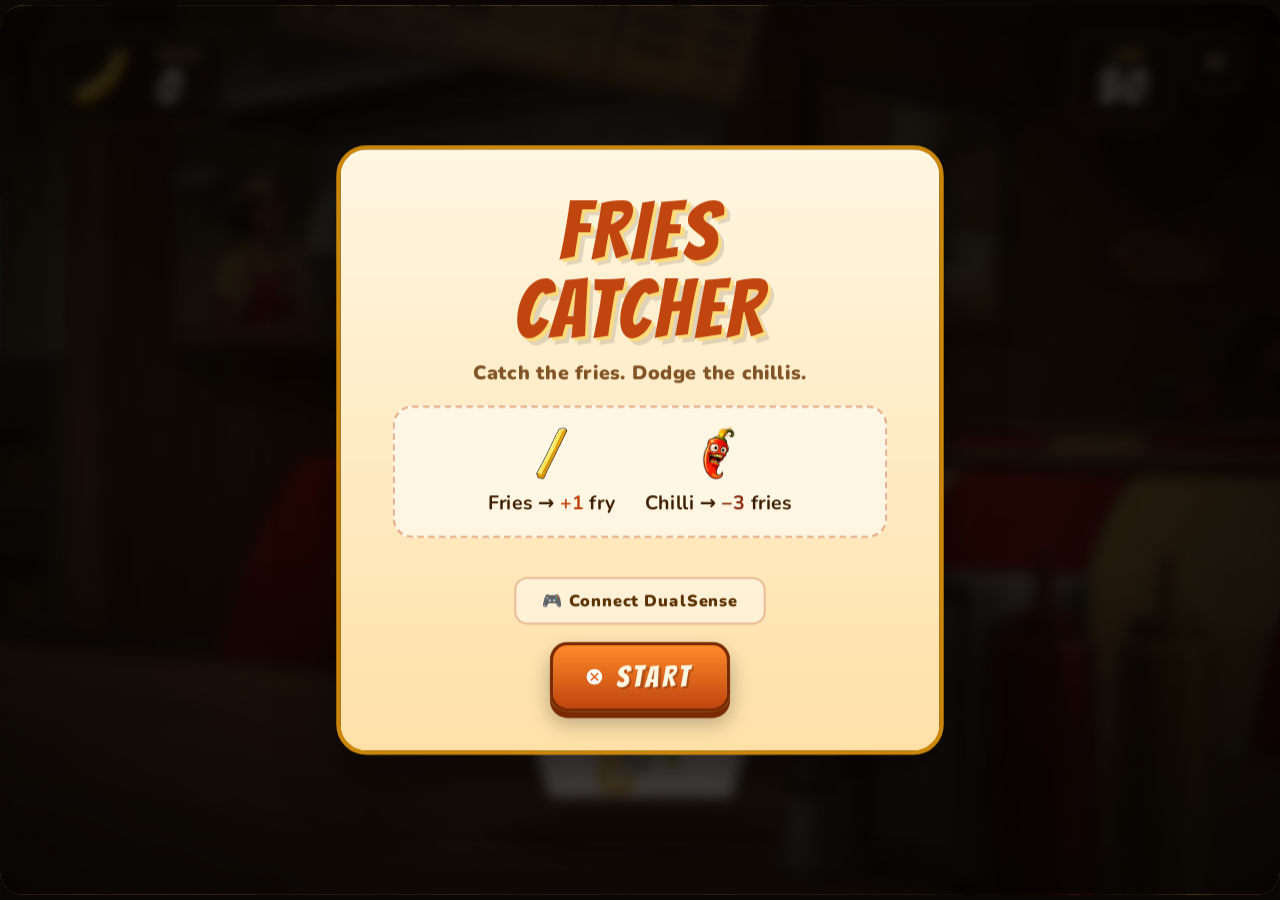
<file: index.html>
<!DOCTYPE html>
<html lang="en">
<head>
<meta charset="UTF-8">
<meta name="viewport" content="width=device-width, initial-scale=1.0, maximum-scale=1.0, user-scalable=no">
<title>Fries Catcher</title>
<link href="https://fonts.googleapis.com/css2?family=Bangers&family=Nunito:wght@700;900&display=swap" rel="stylesheet">
<link rel="stylesheet" href="style.css">
</head>
<body>
  <div class="rotate-nudge">
    <div>
      <div class="icon">📱</div>
      <div>Rotate device to</div>
      <div style="color:#ffb547; font-size:32px; margin-top:8px">LANDSCAPE</div>
    </div>
  </div>
  <div id="stage">
    <div id="game" data-screen-label="01 Game">
      <div id="bg-veil"></div>
      <canvas id="play"></canvas>

      <!-- HUD -->
      <div class="hud">
        <div class="hud-card score" id="scoreCard">
          <div class="score-icon" id="scoreIcon"></div>
          <div>
            <div class="label">FRIES</div>
            <div class="value" id="scoreVal">0</div>
          </div>
        </div>
        <div class="hud-right">
          <div class="hud-card timer" id="timerCard">
            <div>
              <div class="label" style="text-align:right">TIME</div>
              <div class="value" id="timerVal">50</div>
            </div>
          </div>
          <button class="stop-btn" id="stopBtn" aria-label="Pause" title="Pause">
            <svg viewBox="0 0 24 24" width="26" height="26" fill="none" stroke="currentColor" stroke-width="3" stroke-linecap="round"><rect x="6" y="5" width="4" height="14" fill="currentColor" stroke="none" rx="1"/><rect x="14" y="5" width="4" height="14" fill="currentColor" stroke="none" rx="1"/></svg>
          </button>
          <button class="stop-btn debug-csv-btn hidden" id="debugCsvBtn" title="Download CSV">
            <svg viewBox="0 0 24 24" width="20" height="20" fill="none" stroke="currentColor" stroke-width="2.5" stroke-linecap="round" stroke-linejoin="round"><path d="M12 15V3m0 12-4-4m4 4 4-4"/><rect x="3" y="17" width="18" height="4" rx="1" fill="currentColor" stroke="none" opacity="0.5"/></svg>
          </button>
        </div>
      </div>

      <!-- Pause overlay -->
      <div class="overlay hidden" id="pauseScreen">
        <div class="panel">
          <div class="title">PAUSED</div>
          <div class="subtitle">Take a breath — the fries will wait.</div>
          <div style="display:flex; gap:14px; justify-content:center; flex-wrap:wrap; margin-top:8px">
            <button class="btn" id="resumeBtn"><img class="ps5-btn-icon" src="assets/PS5_buttons/Cross.svg">RESUME</button>
            <button class="btn btn-alt" id="restartBtn"><img class="ps5-btn-icon" src="assets/PS5_buttons/Triangle.svg">RESTART</button>
            <button class="btn btn-alt" id="homeBtn"><img class="ps5-btn-icon" src="assets/PS5_buttons/Circle.svg">HOME</button>
          </div>
        </div>
      </div>

      <div class="combo-badge" id="comboBadge">COMBO ×2</div>

      <!-- <div class="drag-hint" id="dragHint">🎮 tilt or use stick to move</div> -->


      <div class="flash-good" id="flashGood"></div>
      <div class="flash-bad" id="flashBad"></div>
      <div id="countdown"></div>

      <!-- Pre-game controller hint -->
      <div id="startHint" class="hidden">
        <img src="assets/Dualsense_Black_1.png" alt="">
      </div>

      <!-- Start overlay -->
      <div class="overlay" id="startScreen">
        <div class="panel">
          <div class="title">FRIES<br>CATCHER</div>
          <div class="subtitle">Catch the fries. Dodge the chillis.</div>
          <div class="rules">
            <div class="rule">
              <div class="swatch sw-fry"></div>
              <div>Fries → <strong>+1</strong> fry</div>
            </div>
            <div class="rule bad">
              <div class="swatch sw-chilli"></div>
              <div>Chilli → <strong>−3</strong> fries</div>
            </div>
          </div>
          <div style="display: flex; flex-direction: column; gap: 12px; align-items: center;">
            <button class="btn-ds" id="connectBtn">🎮 Connect DualSense</button>
            <button class="btn-ds" id="speakerBtn" style="display:none">🔊 Select Controller Speaker</button>
            <button class="btn" id="startBtn"><img class="ps5-btn-icon" src="assets/PS5_buttons/Cross.svg">START</button>
          </div>
 
        </div>
      </div>

      <!-- Game over overlay -->
      <div class="overlay hidden" id="endScreen">
        <div class="panel">
          <div class="title">TIME'S UP!</div>
          <div class="big-score" id="finalScore">0</div>
          <div class="score-label">Fries Caught</div>
          <div class="stats">
            <div class="stat">
              <div class="n" id="bestStreak">0</div>
              <div class="l">Best Streak</div>
            </div>
            <div class="stat">
              <div class="n" id="chillisHit">0</div>
              <div class="l">Chillis Hit</div>
            </div>
          </div>
          <div style="display:flex; justify-content:center; margin-top:4px">
            <button class="btn" id="continueBtn"><img class="ps5-btn-icon" src="assets/PS5_buttons/Cross.svg">CONTINUE</button>
          </div>
        </div>
      </div>

      <!-- Leaderboard overlay -->
      <div class="overlay hidden" id="leaderboardScreen">
        <div class="panel lb-panel">
          <div class="title">LEADERBOARD</div>
          <div class="lb-list-wrap" id="lbListWrap">
            <ol id="lbList" class="lb-list"></ol>
          </div>
          <div style="display:flex; flex-direction:column; gap:8px; margin-top:12px">
            <button class="btn lb-action-btn" id="lbAgainBtn"><img class="ps5-btn-icon" src="assets/PS5_buttons/Cross.svg">PLAY AGAIN</button>
            <button class="btn btn-alt lb-action-btn" id="lbHomeBtn"><img class="ps5-btn-icon" src="assets/PS5_buttons/Circle.svg">HOME</button>
          </div>
        </div>
      </div>
    </div>
  </div>

<script src="config.js"></script>
<script src="dualsense.js"></script>
<script src="game.js"></script>
</body>
</html>
</file>
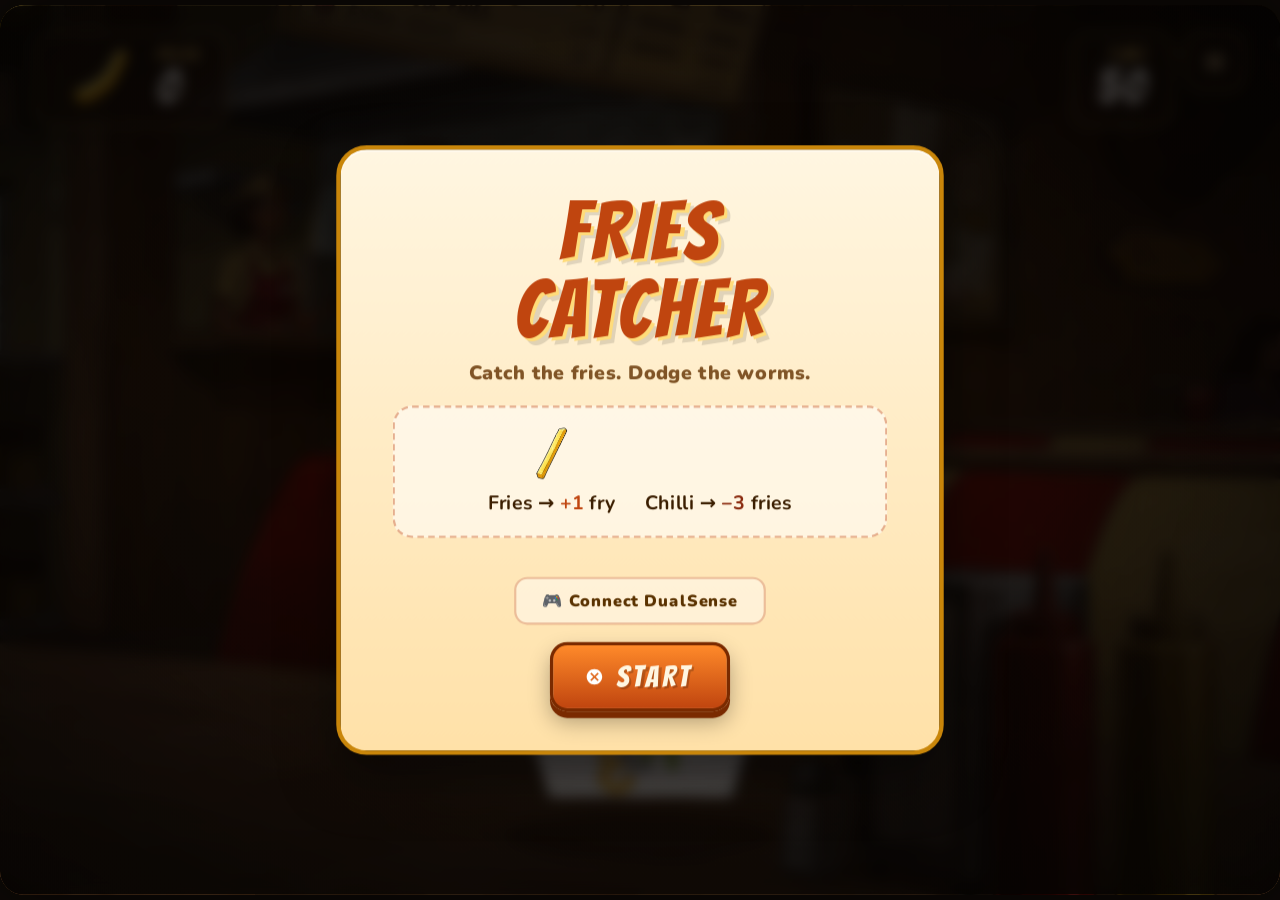
<file: Fries Catcher.html>
<!DOCTYPE html>
<html lang="en">
<head>
<meta charset="UTF-8">
<meta name="viewport" content="width=device-width, initial-scale=1.0, maximum-scale=1.0, user-scalable=no">
<title>Fries Catcher</title>
<link href="https://fonts.googleapis.com/css2?family=Bangers&family=Nunito:wght@700;900&display=swap" rel="stylesheet">
<link rel="stylesheet" href="style.css">
</head>
<body>
  <div class="rotate-nudge">
    <div>
      <div class="icon">📱</div>
      <div>Rotate device to</div>
      <div style="color:#ffb547; font-size:32px; margin-top:8px">LANDSCAPE</div>
    </div>
  </div>
  <div id="stage">
    <div id="game" data-screen-label="01 Game">
      <div id="bg-veil"></div>
      <canvas id="play"></canvas>

      <!-- HUD -->
      <div class="hud">
        <div class="hud-card score" id="scoreCard">
          <div class="score-icon" id="scoreIcon"></div>
          <div>
            <div class="label">FRIES</div>
            <div class="value" id="scoreVal">0</div>
          </div>
        </div>
        <div class="hud-right">
          <div class="hud-card timer" id="timerCard">
            <div>
              <div class="label" style="text-align:right">TIME</div>
              <div class="value" id="timerVal">50</div>
            </div>
          </div>
          <button class="stop-btn" id="stopBtn" aria-label="Pause" title="Pause">
            <svg viewBox="0 0 24 24" width="26" height="26" fill="none" stroke="currentColor" stroke-width="3" stroke-linecap="round"><rect x="6" y="5" width="4" height="14" fill="currentColor" stroke="none" rx="1"/><rect x="14" y="5" width="4" height="14" fill="currentColor" stroke="none" rx="1"/></svg>
          </button>
        </div>
      </div>

      <!-- Pause overlay -->
      <div class="overlay hidden" id="pauseScreen">
        <div class="panel">
          <div class="title">PAUSED</div>
          <div class="subtitle">Take a breath — the fries will wait.</div>
          <div style="display:flex; gap:14px; justify-content:center; flex-wrap:wrap; margin-top:8px">
            <button class="btn" id="resumeBtn"><img class="ps5-btn-icon" src="assets/PS5_buttons/Cross.svg">RESUME</button>
            <button class="btn btn-alt" id="restartBtn"><img class="ps5-btn-icon" src="assets/PS5_buttons/Triangle.svg">RESTART</button>
            <button class="btn btn-alt" id="homeBtn"><img class="ps5-btn-icon" src="assets/PS5_buttons/Circle.svg">HOME</button>
          </div>
        </div>
      </div>

      <div class="combo-badge" id="comboBadge">COMBO ×2</div>

      <!-- <div class="drag-hint" id="dragHint">🎮 tilt or use stick to move</div> -->


      <div class="flash-good" id="flashGood"></div>
      <div class="flash-bad" id="flashBad"></div>
      <div id="countdown"></div>

      <!-- Pre-game controller hint -->
      <div id="startHint" class="hidden">
        <img src="assets/Dualsense_Black_1.png" alt="">
      </div>

      <!-- Start overlay -->
      <div class="overlay" id="startScreen">
        <div class="panel">
          <div class="title">FRIES<br>CATCHER</div>
          <div class="subtitle">Catch the fries. Dodge the worms.</div>
          <div class="rules">
            <div class="rule">
              <div class="swatch sw-fry"></div>
              <div>Fries → <strong>+1</strong> fry</div>
            </div>
            <div class="rule bad">
              <div class="swatch sw-worm"></div>
              <div>Chilli → <strong>−3</strong> fries</div>
            </div>
          </div>
          <div style="display: flex; flex-direction: column; gap: 12px; align-items: center;">
            <button class="btn-ds" id="connectBtn">🎮 Connect DualSense</button>
            <button class="btn-ds" id="speakerBtn" style="display:none">🔊 Select Controller Speaker</button>
            <button class="btn" id="startBtn"><img class="ps5-btn-icon" src="assets/PS5_buttons/Cross.svg">START</button>
          </div>
 
        </div>
      </div>

      <!-- Game over overlay -->
      <div class="overlay hidden" id="endScreen">
        <div class="panel">
          <div class="title">TIME'S UP!</div>
          <div class="big-score" id="finalScore">0</div>
          <div class="score-label">Fries Caught</div>
          <div class="stats">
            <div class="stat">
              <div class="n" id="bestStreak">0</div>
              <div class="l">Best Streak</div>
            </div>
            <div class="stat">
              <div class="n" id="wormsHit">0</div>
              <div class="l">Worms Hit</div>
            </div>
          </div>
          <div style="display:flex; justify-content:center; margin-top:4px">
            <button class="btn" id="continueBtn"><img class="ps5-btn-icon" src="assets/PS5_buttons/Cross.svg">CONTINUE</button>
          </div>
        </div>
      </div>

      <!-- Leaderboard overlay -->
      <div class="overlay hidden" id="leaderboardScreen">
        <div class="panel lb-panel">
          <div class="title">LEADERBOARD</div>
          <div class="lb-list-wrap" id="lbListWrap">
            <ol id="lbList" class="lb-list"></ol>
          </div>
          <div style="display:flex; flex-direction:column; gap:8px; margin-top:12px">
            <button class="btn lb-action-btn" id="lbAgainBtn"><img class="ps5-btn-icon" src="assets/PS5_buttons/Cross.svg">PLAY AGAIN</button>
            <button class="btn btn-alt lb-action-btn" id="lbHomeBtn"><img class="ps5-btn-icon" src="assets/PS5_buttons/Circle.svg">HOME</button>
          </div>
        </div>
      </div>
    </div>
  </div>

<script src="config.js"></script>
<script src="dualsense.js"></script>
<script src="game.js"></script>
</body>
</html>
</file>
<file: style.css>
* { box-sizing: border-box; margin: 0; padding: 0; -webkit-tap-highlight-color: transparent; }
html, body {
  width: 100%; height: 100%; overflow: hidden;
  font-family: 'Nunito', system-ui, sans-serif;
  background: #1a1208;
  user-select: none; -webkit-user-select: none;
  touch-action: none;
}

#stage {
  position: fixed; inset: 0;
  display: flex; align-items: center; justify-content: center;
  background:
    radial-gradient(ellipse at center, #1a1208 0%, #0d0906 70%);
  padding: 0;
}
/* Portrait / too-narrow nudge */
.rotate-nudge {
  position: fixed; inset: 0;
  display: none; align-items: center; justify-content: center;
  background: rgba(8,5,3,0.92);
  color: #ffe1a8;
  z-index: 100;
  font-family: 'Bangers', sans-serif;
  letter-spacing: 2px;
  font-size: 24px;
  text-align: center;
  padding: 24px;
}
.rotate-nudge .icon { font-size: 64px; margin-bottom: 16px; animation: rotSpin 2.2s ease-in-out infinite; display: inline-block; }
@keyframes rotSpin {
  0%, 40% { transform: rotate(0); }
  60%, 100% { transform: rotate(-90deg); }
}
@media (orientation: portrait) and (max-width: 900px) {
  .rotate-nudge { display: flex; flex-direction: column; }
}

/* iPad landscape stage: 1180 x 820 (iPad Pro 11" landscape-ish). Scales to fit viewport. */
#game {
  position: relative;
  width: 1180px; height: 820px;
  transform-origin: center center;
  transform: scale(var(--fit-s, 1)); /* set by fitStage() via CSS custom property */
  background-image: url('assets/Background1.png');
  background-size: cover;
  background-position: center;
  overflow: hidden;
  box-shadow: 0 0 80px rgba(0,0,0,0.6);
  border-radius: 22px;
  cursor: grab;
  flex-shrink: 0;
}
#game.dragging { cursor: grabbing; }
#game.chilli-hit { animation: chilliHit 0.55s ease-out; }
@keyframes chilliHit {
  0%   { transform: scale(var(--fit-s,1))           translate(0,0);     box-shadow: 0 0 80px rgba(0,0,0,0.6), inset 0 0 0 0   rgba(0,0,0,0); }
  15%  { transform: scale(calc(var(--fit-s,1)*0.96)) translate(-8px,2px); box-shadow: 0 0 80px rgba(0,0,0,0.6), inset 0 0 0 28px rgba(0,0,0,0.72); }
  32%  { transform: scale(calc(var(--fit-s,1)*0.965)) translate(8px,-2px); box-shadow: 0 0 80px rgba(0,0,0,0.6), inset 0 0 0 28px rgba(0,0,0,0.72); }
  50%  { transform: scale(var(--fit-s,1))           translate(-5px,1px); box-shadow: 0 0 80px rgba(0,0,0,0.6), inset 0 0 0 12px rgba(0,0,0,0.4); }
  70%  { transform: scale(var(--fit-s,1))           translate(3px,0);   box-shadow: 0 0 80px rgba(0,0,0,0.6), inset 0 0 0 4px  rgba(0,0,0,0.2); }
  100% { transform: scale(var(--fit-s,1))           translate(0,0);     box-shadow: 0 0 80px rgba(0,0,0,0.6), inset 0 0 0 0   rgba(0,0,0,0); }
}

/* Background dimmer to keep gameplay readable */
#bg-veil {
  position: absolute; inset: 0;
  background:
    radial-gradient(ellipse at center, rgba(0,0,0,0.15) 0%, rgba(0,0,0,0.55) 100%),
    linear-gradient(180deg, rgba(8,6,4,0.35) 0%, rgba(8,6,4,0.25) 50%, rgba(8,6,4,0.55) 100%);
  backdrop-filter: blur(1.5px) saturate(0.85);
  -webkit-backdrop-filter: blur(1.5px) saturate(0.85);
  pointer-events: none;
}

canvas {
  position: absolute; inset: 0;
  width: 100%; height: 100%;
  display: block;
}

/* HUD */
.hud {
  position: absolute; top: 0; left: 0; right: 0;
  padding: 24px 32px;
  display: flex; justify-content: space-between; align-items: flex-start;
  pointer-events: none;
  z-index: 5;
  gap: 12px;
}
.hud-right {
  display: flex; align-items: flex-start; gap: 10px;
  pointer-events: none;
}
.hud-right > * { pointer-events: auto; }

.stop-btn {
  pointer-events: auto;
  width: 56px; height: 56px;
  border-radius: 16px;
  background: rgba(20, 12, 6, 0.72);
  border: 2px solid rgba(255, 220, 120, 0.35);
  color: #ffe1a8;
  display: flex; align-items: center; justify-content: center;
  cursor: pointer;
  box-shadow: 0 6px 18px rgba(0,0,0,0.4), inset 0 1px 0 rgba(255,255,255,0.08);
  backdrop-filter: blur(4px);
  -webkit-backdrop-filter: blur(4px);
  transition: transform 0.1s ease, background 0.15s ease;
  margin-left: 0;
}
.stop-btn:hover { background: rgba(40, 24, 12, 0.85); transform: translateY(-1px); }
.stop-btn:active { transform: translateY(1px); }
.debug-csv-btn.hidden { display: none; }

.btn-alt {
  background: linear-gradient(180deg, #fff6e1 0%, #ffdc9a 100%) !important;
  color: #7a2a00 !important;
  text-shadow: 1px 1px 0 rgba(255,255,255,0.4) !important;
  border-color: #7a2a00 !important;
}
.hud-card {
  background: rgba(20, 12, 6, 0.72);
  border: 2px solid rgba(255, 220, 120, 0.35);
  border-radius: 18px;
  padding: 12px 22px;
  color: #fff6d8;
  display: flex; align-items: center; gap: 14px;
  box-shadow: 0 6px 18px rgba(0,0,0,0.4), inset 0 1px 0 rgba(255,255,255,0.08);
  backdrop-filter: blur(4px);
  -webkit-backdrop-filter: blur(4px);
  transition: transform 0.15s ease;
}
.hud-card .label {
  font-family: 'Bangers', sans-serif;
  font-size: 16px; letter-spacing: 3px;
  color: #f8c96c;
  line-height: 1;
  opacity: 0.9;
}
.hud-card .value {
  font-family: 'Bangers', sans-serif;
  font-size: 44px; letter-spacing: 2px;
  line-height: 1;
  color: #fff;
  text-shadow: 0 2px 0 rgba(0,0,0,0.4);
}
.hud-card.timer.urgent {
  border-color: #ff6a3d;
  animation: pulse 0.6s ease-in-out infinite alternate;
}
@keyframes pulse {
  from { transform: scale(1); box-shadow: 0 4px 14px rgba(0,0,0,0.4); }
  to   { transform: scale(1.04); box-shadow: 0 4px 22px rgba(255,90,60,0.55); }
}

.score-icon {
  width: 74px; height: 60px;
  background-image: url('assets/FrenchFries_Score.png');
  background-size: contain; background-repeat: no-repeat; background-position: center;
  filter: drop-shadow(0 1px 2px rgba(0,0,0,0.4));
  transition: transform 0.2s ease;
}
.score-icon.fire {
  background-image: url('assets/FrenchFries_Score_Fire.png');
  width: 74px; height: 60px;
  animation: fireWobble 0.4s ease-in-out infinite alternate;
}
@keyframes fireWobble {
  from { transform: scale(1) rotate(-3deg); }
  to   { transform: scale(1.08) rotate(3deg); }
}

.combo-badge {
  position: absolute;
  top: 118px; left: 50%;
  transform: translateX(-50%);
  background: rgba(0, 0, 0, 0.38);
  color: #ff8c2e;
  font-family: 'Bangers', sans-serif;
  letter-spacing: 4px;
  padding: 10px 30px;
  border-radius: 999px;
  font-size: 28px;
  /* box-shadow: 0 0 32px rgba(255, 80, 20, 0.5), 0 4px 18px rgba(0,0,0,0.55); */
  /* text-shadow: 0 0 16px rgba(255, 140, 50, 0.9); */
  opacity: 0;
  pointer-events: none;
  z-index: 5;
}
.combo-badge.visible {
  animation: comboPop 0.52s cubic-bezier(0.34, 1.56, 0.64, 1) both;
}
@keyframes comboPop {
  0%   { transform: translateX(-50%) scale(0.3) rotate(-8deg); opacity: 0; }
  55%  { transform: translateX(-50%) scale(1.25) rotate(4deg);  opacity: 1; }
  75%  { transform: translateX(-50%) scale(0.90) rotate(-2deg); }
  88%  { transform: translateX(-50%) scale(1.08) rotate(1deg);  }
  100% { transform: translateX(-50%) scale(1)    rotate(0deg);  opacity: 1; }
}

/* Drag hint */
.drag-hint {
  position: absolute; bottom: 24%; left: 50%; transform: translateX(-50%);
  background: rgba(0,0,0,0.6);
  color: #fff;
  padding: 12px 24px;
  border-radius: 999px;
  font-size: 18px; font-weight: 700;
  letter-spacing: 0.5px;
  border: 1px solid rgba(255,255,255,0.18);
  pointer-events: none;
  z-index: 5;
  animation: hintFloat 1.6s ease-in-out infinite alternate;
}
@keyframes hintFloat {
  from { transform: translate(-50%, 0); opacity: 0.85; }
  to   { transform: translate(-50%, -6px); opacity: 1; }
}
.drag-hint.hidden { display: none; }

/* Overlay screens */
.overlay {
  position: absolute; inset: 0;
  background: radial-gradient(ellipse at center, rgba(20,10,4,0.55) 0%, rgba(5,3,2,0.85) 100%);
  display: flex; flex-direction: column;
  align-items: center; justify-content: center;
  gap: 18px;
  padding: 32px;
  z-index: 10;
  backdrop-filter: blur(6px);
  -webkit-backdrop-filter: blur(6px);
}
.overlay.hidden { display: none; }

.panel {
  background: linear-gradient(180deg, #fff6e1 0%, #ffe1a8 100%);
  color: #3b1e00;
  border-radius: 28px;
  padding: 40px 48px 36px;
  text-align: center;
  box-shadow: 0 20px 50px rgba(0,0,0,0.55), inset 0 2px 0 rgba(255,255,255,0.6);
  max-width: 560px;
  width: 100%;
  border: 4px solid #c9860a;
}

.title {
  font-family: 'Bangers', sans-serif;
  font-size: 76px;
  letter-spacing: 3px;
  color: #c0450f;
  text-shadow: 3px 3px 0 #ffdc7a, 6px 6px 0 rgba(0,0,0,0.12);
  line-height: 0.95;
  margin-bottom: 10px;
}
.subtitle {
  font-weight: 900;
  font-size: 18px;
  color: #6a3a0a;
  letter-spacing: 0.5px;
  opacity: 0.85;
  margin-bottom: 18px;
}

.rules {
  display: flex; flex-direction: row; justify-content: center; align-items: center; gap: 28px;
  margin: 16px 0 24px;
  padding: 18px 28px;
  background: rgba(255,255,255,0.55);
  border-radius: 18px;
  border: 2px dashed rgba(192, 69, 15, 0.4);
}
.rule {
  display: flex; flex-direction: column; align-items: center; gap: 10px;
  font-weight: 700; font-size: 18px; color: #3b1e00; text-align: center;
}
.rule .swatch {
  width: 48px; height: 48px;
  background-size: contain; background-repeat: no-repeat; background-position: center;
  flex-shrink: 0;
}
.rule .sw-fry { background-image: url('assets/FrenchFries_1.png'); }
.rule .sw-chilli { background-image: url('assets/Chilli_1.png'); }
.rule strong { color: #c0450f; }
.rule.bad strong { color: #8a2a0e; }

.big-score {
  font-family: 'Bangers', sans-serif;
  font-size: 108px;
  color: #c0450f;
  line-height: 1;
  letter-spacing: 3px;
  text-shadow: 4px 4px 0 #ffdc7a, 8px 8px 0 rgba(0,0,0,0.12);
}
.score-label {
  font-weight: 900;
  font-size: 15px;
  color: #6a3a0a;
  letter-spacing: 4px;
  text-transform: uppercase;
  margin-top: 4px;
}

.stats {
  display: grid; grid-template-columns: 1fr 1fr;
  gap: 14px; margin: 22px 0 12px;
}
.stat {
  background: rgba(255,255,255,0.6);
  border-radius: 14px;
  padding: 12px;
  border: 1px solid rgba(192, 69, 15, 0.25);
}
.stat .n {
  font-family: 'Bangers', sans-serif;
  font-size: 38px;
  color: #c0450f;
  letter-spacing: 1px;
}
.stat .l {
  font-size: 13px; font-weight: 900; color: #6a3a0a;
  letter-spacing: 2px; text-transform: uppercase;
}

.btn {
  display: inline-flex;
  align-items: center;
  gap: 8px;
  font-family: 'Bangers', sans-serif;
  font-size: 28px;
  letter-spacing: 3px;
  padding: 14px 32px 14px 26px;
  background: linear-gradient(180deg, #ff8a2a 0%, #c0450f 100%);
  color: #fff6e1;
  border: 3px solid #7a2a00;
  border-radius: 16px;
  cursor: pointer;
  box-shadow: 0 6px 0 #7a2a00, 0 10px 20px rgba(0,0,0,0.3);
  transition: transform 0.08s ease, box-shadow 0.08s ease;
  text-shadow: 2px 2px 0 rgba(0,0,0,0.2);
  margin-top: 4px;
}
.ps5-btn-icon {
  width: 24px;
  height: 24px;
  flex-shrink: 0;
}
.btn-alt .ps5-btn-icon {
  filter: brightness(0) invert(20%) sepia(100%) saturate(2000%) brightness(55%);
}
.btn:active {
  transform: translateY(4px);
  box-shadow: 0 2px 0 #7a2a00, 0 4px 10px rgba(0,0,0,0.3);
}
.btn:hover { filter: brightness(1.06); }

/* Flash effects on full game for feedback */
.flash-good, .flash-bad {
  position: absolute; inset: 0;
  pointer-events: none;
  opacity: 0;
  z-index: 4;
}
.flash-good { background: radial-gradient(circle, rgba(255,220,100,0.35) 0%, transparent 70%); }
.flash-bad  { background: radial-gradient(circle, rgba(255,40,40,0.45) 0%, transparent 70%); }
.flash-good.ping { animation: flashPing 0.3s ease-out; }
.flash-bad.ping  { animation: flashPing 0.45s ease-out; }
@keyframes flashPing {
  0% { opacity: 0; }
  30% { opacity: 1; }
  100% { opacity: 0; }
}


/* Final countdown overlay */
#countdown {
  position: absolute;
  inset: 0;
  display: flex; align-items: center; justify-content: center;
  font-family: 'Bangers', sans-serif;
  font-size: 480px;
  color: #fff;
  opacity: 0;
  pointer-events: none;
  z-index: 6;
  line-height: 1;
  text-shadow: 0 0 80px rgba(255, 100, 30, 0.5);
}
#countdown.ping {
  animation: countdownPop 0.9s ease-out forwards;
}
@keyframes countdownPop {
  0%   { opacity: 0;    transform: scale(1.35); }
  12%  { opacity: 0.32; transform: scale(1); }
  70%  { opacity: 0.28; transform: scale(1); }
  100% { opacity: 0;    transform: scale(0.88); }
}

/* Pre-game controller hint */
#startHint {
  position: absolute;
  inset: 0;
  display: flex;
  flex-direction: column;
  align-items: center;
  justify-content: center;
  gap: 20px;
  z-index: 5;
  pointer-events: none;
  animation: fadeInHint 0.5s ease-out;
}
#startHint.hidden { display: none; }
#startHint img {
  width: 300px;
  opacity: 0.22;
  filter: grayscale(0.3);
  transform-origin: 50% 85%;
  animation: hintTilt 1.4s ease-in-out infinite;
}
.start-hint-text {
  font-family: 'Nunito', sans-serif;
  font-size: 22px;
  font-weight: 800;
  color: rgba(255,255,255,0.45);
  letter-spacing: 0.08em;
  text-transform: uppercase;
}
@keyframes fadeInHint {
  from { opacity: 0; transform: scale(0.96); }
  to   { opacity: 1; transform: scale(1); }
}

@keyframes hintTilt {
  0%, 100% { transform: rotate(0deg); }
  25%      { transform: rotate(-7deg); }
  75%      { transform: rotate(7deg); }
}

/* DualSense connect button — lives in start screen panel */
.btn-ds {
  font-family: 'Nunito', sans-serif;
  font-weight: 900;
  font-size: 15px;
  letter-spacing: 1px;
  padding: 10px 24px;
  background: rgba(255,255,255,0.45);
  color: #5a3200;
  border: 2px solid rgba(192, 69, 15, 0.3);
  border-radius: 12px;
  cursor: pointer;
  margin-top: 12px;
  transition: background 0.15s ease, border-color 0.15s ease, color 0.15s ease;
}
.btn-ds:hover { background: rgba(255,255,255,0.65); }
.btn-ds.ds-connected {
  background: rgba(40, 200, 100, 0.18);
  border-color: #2ac464;
  color: #1a6e3a;
}

/* ── Leaderboard ─────────────────────────────────────────────────────────── */
.lb-panel {
  min-width: 320px;
  max-width: 460px;
  width: 90vw;
}
.lb-list-wrap {
  position: relative;
  margin-top: 10px;
}
.lb-list-wrap::before,
.lb-list-wrap::after {
  content: '';
  position: absolute;
  left: 0; right: 0;
  height: 72px;
  pointer-events: none;
  z-index: 2;
  opacity: 0;
  transition: opacity 0.25s ease;
}
.lb-list-wrap::before {
  top: -4px;
  background: linear-gradient(to bottom, #fff0cc 0%, transparent 100%);
}
.lb-list-wrap::after {
  bottom: -4px;
  background: linear-gradient(to top, #ffe8b8 0%, transparent 100%);
}
.lb-list-wrap.fade-top::before    { opacity: 1; }
.lb-list-wrap.fade-bottom::after  { opacity: 1; }
.lb-list {
  list-style: none;
  padding: 0 0 8px;
  margin: 0;
  display: flex;
  flex-direction: column;
  gap: 5px;
  max-height: min(440px, 56vh);
  overflow-y: auto;
  scrollbar-width: none;
}
.lb-list::-webkit-scrollbar { display: none; }
.lb-action-btn {
  width: 100%;
  justify-content: center;
  font-size: 22px;
  padding: 10px 16px;
  box-sizing: border-box;
}
.lb-row {
  display: flex;
  align-items: center;
  gap: 10px;
  padding: 7px 14px;
  border-radius: 12px;
  background: rgba(122, 42, 0, 0.07);
  font-family: 'Nunito', sans-serif;
  font-size: 17px;
  font-weight: 800;
  color: #5a1e00;
}
.lb-row.lb-you {
  background: linear-gradient(135deg, #ff8a2a, #e05010);
  color: #fff6e1;
  box-shadow: 0 0 0 2px #7a2a00, 0 4px 10px rgba(0,0,0,0.2);
  padding: 10px 16px;
}
.lb-rank {
  width: 28px;
  text-align: center;
  font-size: 14px;
  font-weight: 900;
  color: #a06030;
}
.lb-rank.gold   { color: #b8880a; font-size: 16px; }
.lb-rank.silver { color: #808080; font-size: 16px; }
.lb-rank.bronze { color: #a05020; font-size: 16px; }
.lb-row.lb-you .lb-rank { color: #ffd580; }
.lb-name { flex: 1; }
.lb-score {
  font-size: 19px;
  font-weight: 900;
  letter-spacing: 1px;
}
.lb-sep {
  text-align: center;
  color: rgba(90, 30, 0, 0.3);
  font-size: 18px;
  letter-spacing: 6px;
  padding: 1px 0;
}
#leaderboardScreen .panel {
  animation: lbPanelIn 0.4s cubic-bezier(0.34, 1.4, 0.64, 1) both;
}
@keyframes lbPanelIn {
  from { opacity: 0; transform: scale(0.9) translateY(24px); }
  to   { opacity: 1; transform: scale(1)   translateY(0); }
}
</file>
